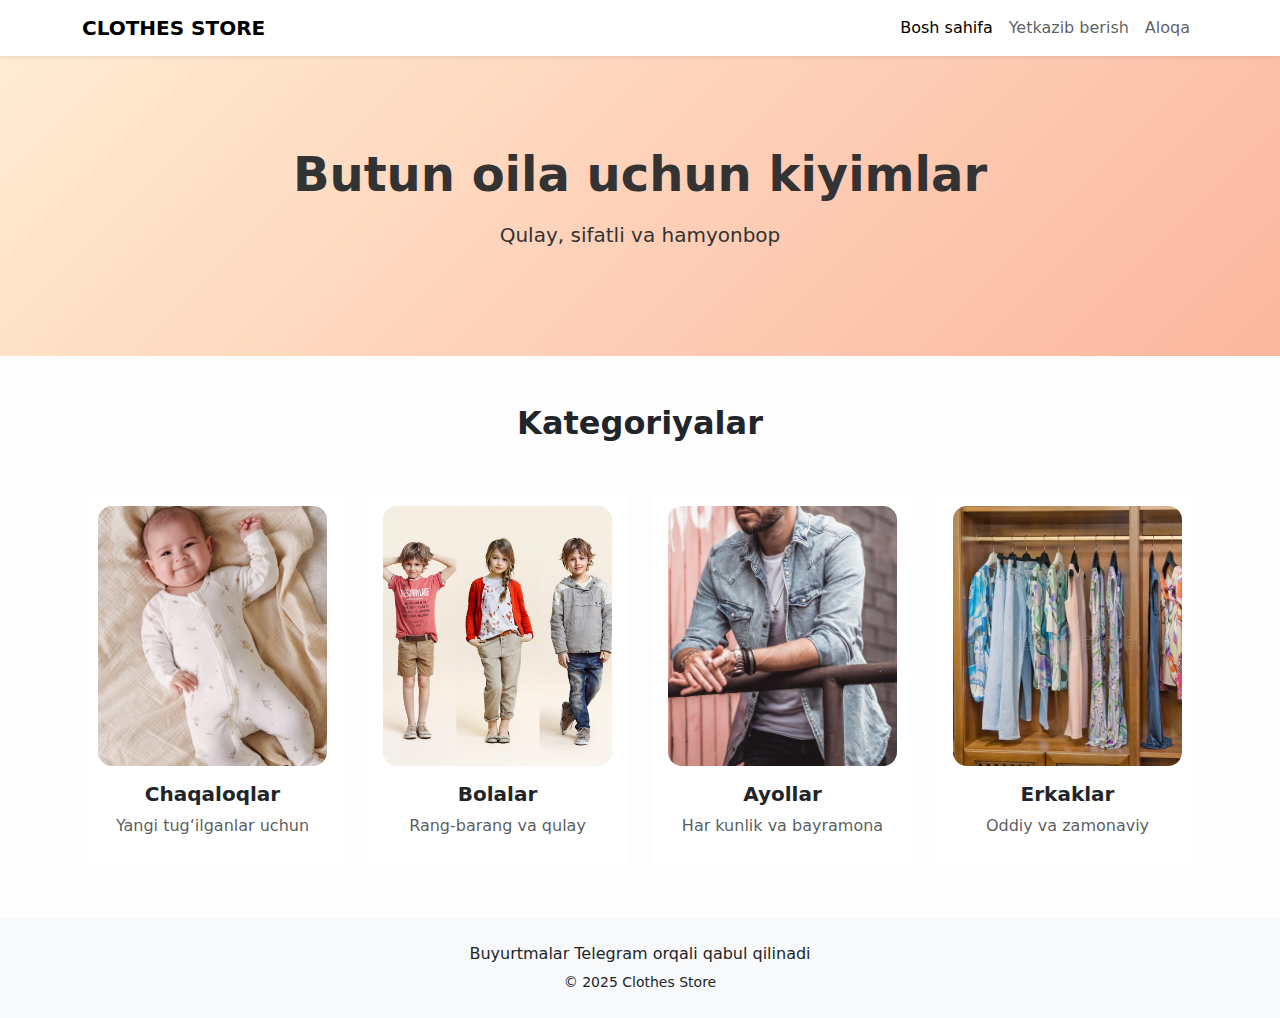
<file: clothes-store/index.html>
<!DOCTYPE html>
<html lang="uz">
<head>
  <meta charset="UTF-8">
  <meta name="viewport" content="width=device-width, initial-scale=1">
  <title>Clothes Store</title>

  <!-- Bootstrap CSS -->
  <link
    href="https://cdn.jsdelivr.net/npm/bootstrap@5.3.2/dist/css/bootstrap.min.css"
    rel="stylesheet"
  >

  <style>
    body { background-color: #fdfdfd; }

    .hero {
      background: linear-gradient(135deg, #ffecd2, #fcb69f);
      padding: 90px 0;
      color: #333;
    }

    .category-card img {
      width: 100%;
      height: 260px;
      object-fit: cover;
      border-radius: 14px;
    }

    .category-card {
      border: none;
      transition: transform 0.2s ease, box-shadow 0.2s ease;
    }

    .category-card:hover {
      transform: translateY(-6px);
      box-shadow: 0 10px 25px rgba(0,0,0,0.08);
    }
  </style>
</head>
<body>

<!-- NAVBAR -->
<nav class="navbar navbar-expand-lg navbar-light bg-white shadow-sm">
  <div class="container">
    <a class="navbar-brand fw-bold" href="index.html">CLOTHES STORE</a>
    <ul class="navbar-nav ms-auto">
      <li class="nav-item"><a class="nav-link active" href="index.html">Bosh sahifa</a></li>
      <li class="nav-item"><a class="nav-link" href="delivery.html">Yetkazib berish</a></li>
      <li class="nav-item"><a class="nav-link" href="contact.html">Aloqa</a></li>
    </ul>
  </div>
</nav>

<!-- HERO -->
<section class="hero text-center">
  <div class="container">
    <h1 class="display-5 fw-bold">Butun oila uchun kiyimlar</h1>
    <p class="lead mt-3">Qulay, sifatli va hamyonbop</p>
  </div>
</section>

<!-- CATEGORIES -->
<section class="py-5">
  <div class="container">
    <h2 class="text-center fw-bold mb-5">Kategoriyalar</h2>

    <div class="row g-4">

      <!-- CHAQALOQLAR -->
      <div class="col-md-6 col-lg-3 text-center">
        <a href="chaqaloqlar.html" class="text-decoration-none text-dark">
          <div class="card category-card p-3">
            <img
              src="assets/images/chaqaloqlar.jpg"
              alt="Chaqaloqlar kiyimi"
            >
            <h5 class="mt-3 fw-bold">Chaqaloqlar</h5>
            <p class="text-muted">Yangi tug‘ilganlar uchun</p>
          </div>
        </a>
      </div>

      <!-- BOLALAR -->
      <div class="col-md-6 col-lg-3 text-center">
        <a href="bolalar.html" class="text-decoration-none text-dark">
          <div class="card category-card p-3">
            <img
              src="assets/images/bolalar.jpg"
              alt="Bolalar kiyimi"
            >
            <h5 class="mt-3 fw-bold">Bolalar</h5>
            <p class="text-muted">Rang-barang va qulay</p>
          </div>
        </a>
      </div>

      <!-- AYOLLAR -->
      <div class="col-md-6 col-lg-3 text-center">
        <a href="ayollar.html" class="text-decoration-none text-dark">
          <div class="card category-card p-3">
            <img
              src="assets/images/ayollar.jpg"
              alt="Ayollar kiyimi"
            >
            <h5 class="mt-3 fw-bold">Ayollar</h5>
            <p class="text-muted">Har kunlik va bayramona</p>
          </div>
        </a>
      </div>

      <!-- ERKAKLAR -->
      <div class="col-md-6 col-lg-3 text-center">
        <a href="erkaklar.html" class="text-decoration-none text-dark">
          <div class="card category-card p-3">
            <img
              src="assets/images/erkaklar.jpg"
              alt="Erkaklar kiyimi"
            >
            <h5 class="mt-3 fw-bold">Erkaklar</h5>
            <p class="text-muted">Oddiy va zamonaviy</p>
          </div>
        </a>
      </div>

    </div>
  </div>
</section>

<!-- FOOTER -->
<footer class="py-4 text-center bg-light">
  <p class="mb-1">Buyurtmalar Telegram orqali qabul qilinadi</p>
  <small>© 2025 Clothes Store</small>
</footer>

</body>
</html>
</file>
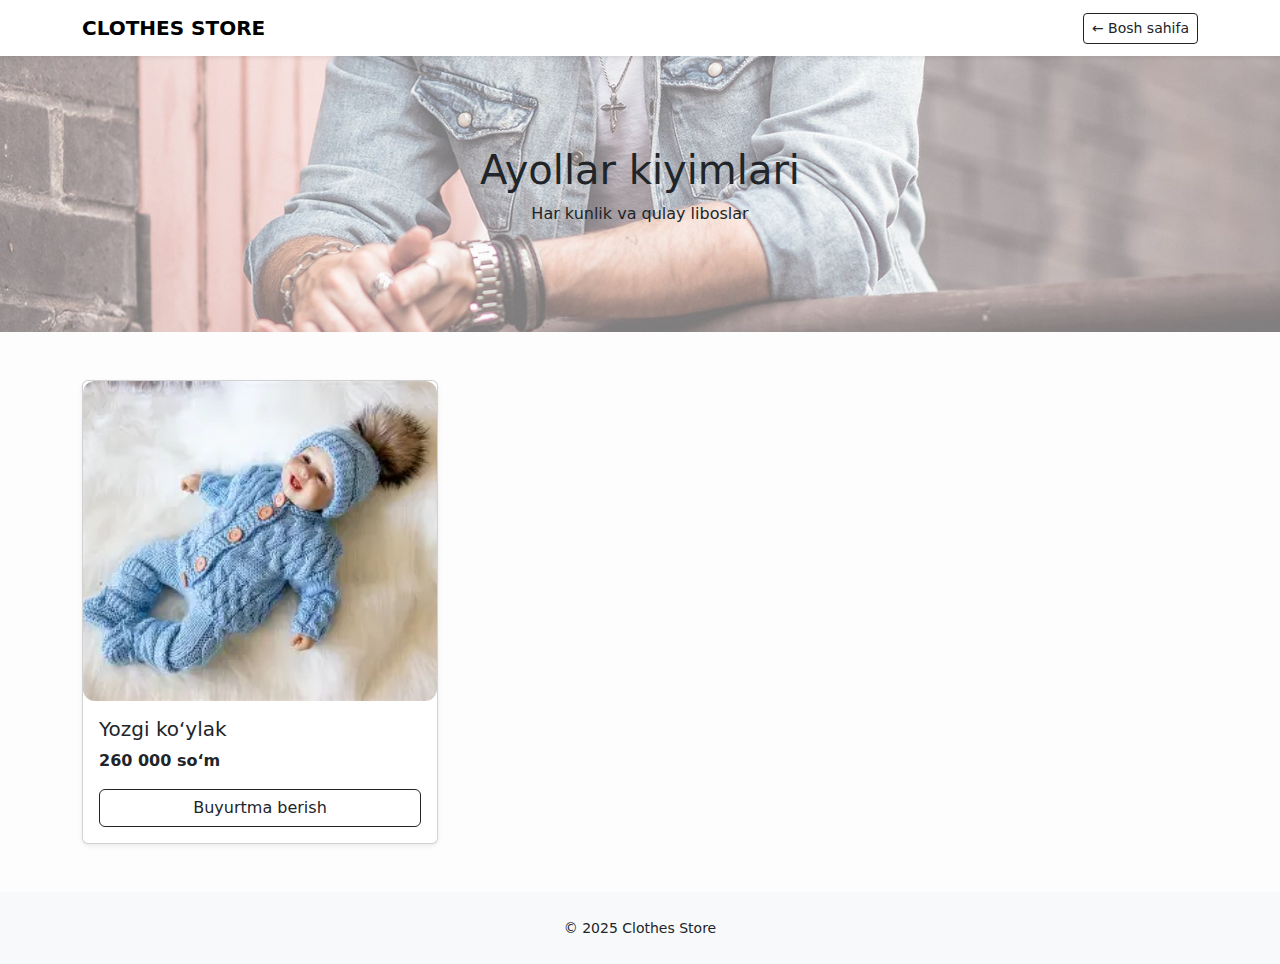
<file: clothes-store/ayollar.html>
<!DOCTYPE html>
<html lang="uz">
<head>
  <meta charset="UTF-8">
  <meta name="viewport" content="width=device-width, initial-scale=1">
  <title>Ayollar | Clothes Store</title>

  <link href="https://cdn.jsdelivr.net/npm/bootstrap@5.3.2/dist/css/bootstrap.min.css" rel="stylesheet">

  <style>
    body { background-color: #fdfdfd; }

    .page-header {
      background-image:
        linear-gradient(rgba(255,255,255,0.45), rgba(255,255,255,0.45)),
        url("assets/images/ayollar.jpg");
      background-size: cover;
      background-position: center;
      padding: 90px 0;
      text-align: center;
    }

    .product-card img {
      height: 320px;
      object-fit: cover;
      border-radius: 12px;
    }
  </style>
</head>
<body>

<nav class="navbar navbar-light bg-white shadow-sm">
  <div class="container">
    <a class="navbar-brand fw-bold" href="index.html">CLOTHES STORE</a>
    <a href="index.html" class="btn btn-outline-dark btn-sm">← Bosh sahifa</a>
  </div>
</nav>

<section class="page-header">
  <div class="container">
    <h1>Ayollar kiyimlari</h1>
    <p>Har kunlik va qulay liboslar</p>
  </div>
</section>

<section class="py-5">
  <div class="container">
    <div class="row g-4" id="products"></div>
  </div>
</section>

<footer class="py-4 text-center bg-light">
  <small>© 2025 Clothes Store</small>
</footer>

<script src="assets/js/telegram.js"></script>
<script src="assets/js/render-products.js"></script>
<script>
  renderProducts("ayollar");
</script>

</body>
</html>
</file>
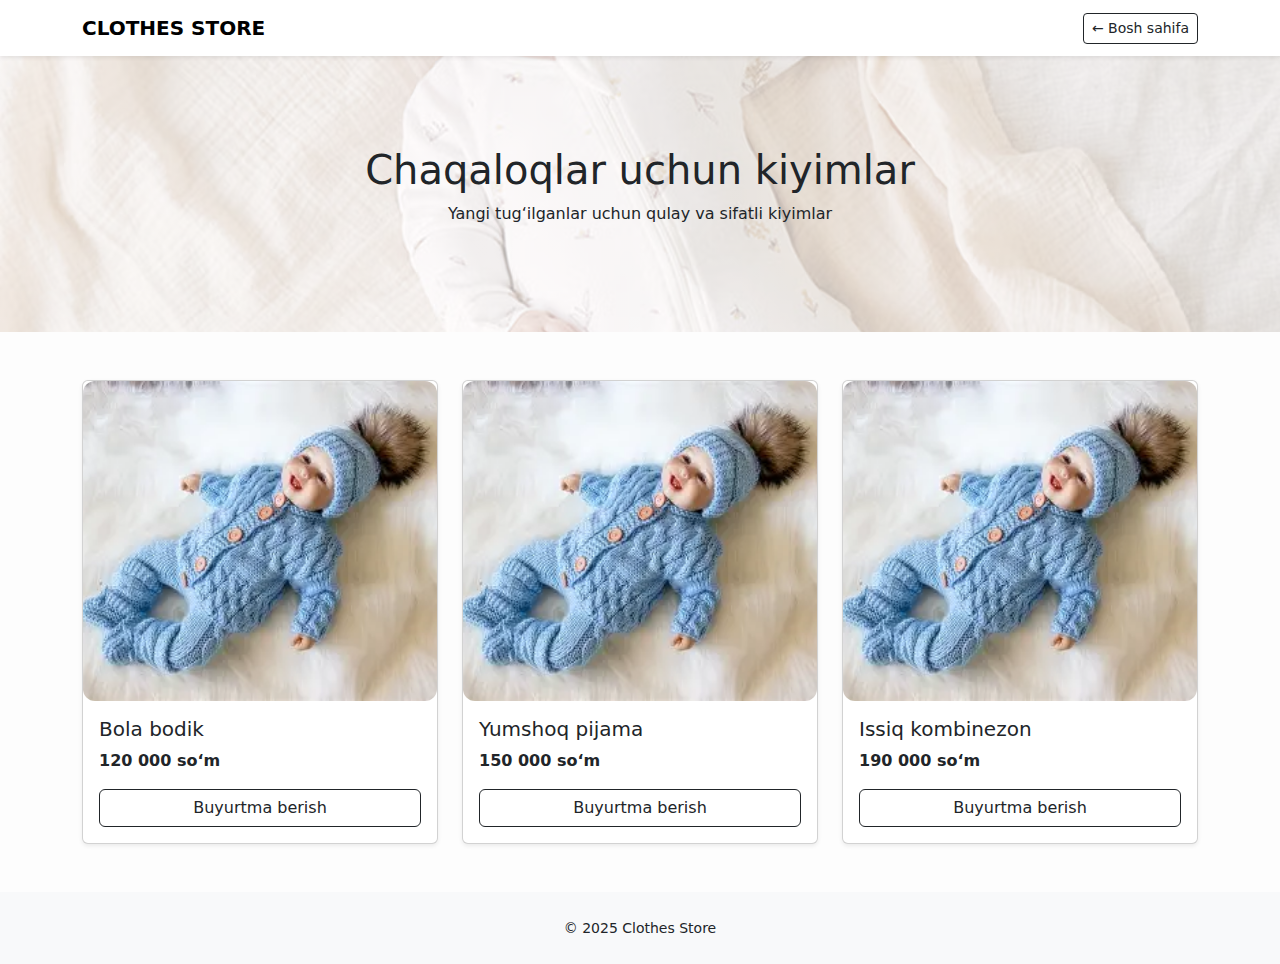
<file: clothes-store/src/pages/chaqaloqlar.html>
<!DOCTYPE html>
<html lang="uz">
<head>
  <meta charset="UTF-8">
  <meta name="viewport" content="width=device-width, initial-scale=1">
  <title>Chaqaloqlar | Clothes Store</title>

  <link
    href="https://cdn.jsdelivr.net/npm/bootstrap@5.3.2/dist/css/bootstrap.min.css"
    rel="stylesheet"
  >

  <style>
    body { background-color: #fdfdfd; }

    .page-header {
      background-image:
        linear-gradient(rgba(255,255,255,0.7), rgba(255,255,255,0.7)),
        url("../../public/images/baby-bg.jpg");
      background-size: cover;
      background-position: center;
      padding: 90px 0;
      text-align: center;
    }

    .product-card img {
      height: 320px;
      object-fit: cover;
      border-radius: 12px;
    }
  </style>
</head>
<body>

<nav class="navbar navbar-light bg-white shadow-sm">
  <div class="container">
    <a class="navbar-brand fw-bold" href="index.html">CLOTHES STORE</a>
    <a href="index.html" class="btn btn-outline-dark btn-sm">← Bosh sahifa</a>
  </div>
</nav>

<section class="page-header">
  <div class="container">
    <h1>Chaqaloqlar uchun kiyimlar</h1>
    <p>Yangi tug‘ilganlar uchun qulay va sifatli kiyimlar</p>
  </div>
</section>

<section class="py-5">
  <div class="container">
    <div class="row g-4" id="products">
      <!-- PRODUCTS WILL LOAD HERE -->
    </div>
  </div>
</section>

<footer class="py-4 text-center bg-light">
  <small>© 2025 Clothes Store</small>
</footer>

<script src="../scripts/telegram.js"></script>
<script src="../scripts/render-products.js"></script>
<script>
  renderProducts("chaqaloqlar");
</script>

</body>
</html>
</file>
